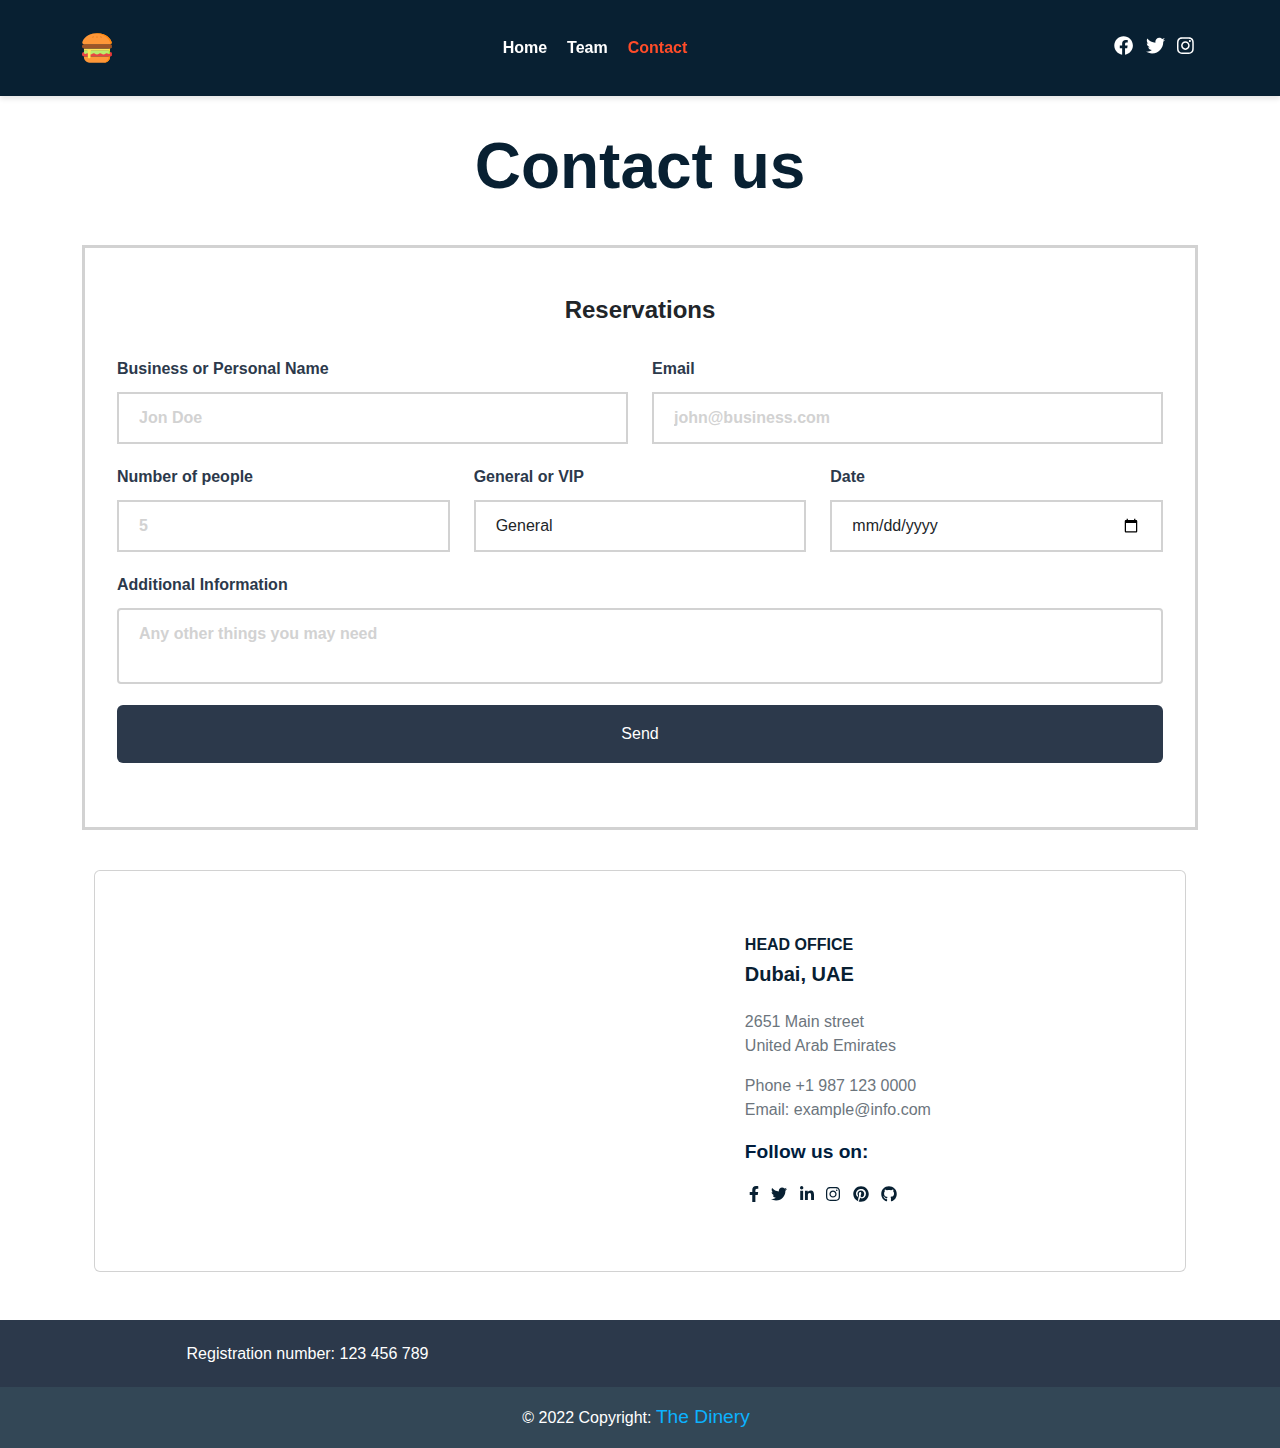
<file: connect.html>
<!DOCTYPE html>
<html lang="en">

<head>
  <meta charset="UTF-8" />
  <meta name="viewport" content="width=device-width, initial-scale=1.0" />
  <meta name="theme-color" content="#2c394b" />
  <link rel="shortcut icon" href="./images/logo.svg" type="image/x-icon" />
  <link rel="stylesheet" href="./scss/bootstrap.min.css" />
  <link rel="stylesheet" href="./scss/styles.css" />
  <title>Contact</title>
</head>
<style>



</style>

<body>
  <header>
    <nav class="navbar fixed-top py-0">
      <div class="container">
        <a href="index.html" class="logo">
          <img class="img-fluid" src="./images/logo.svg" alt="" srcset="">
        </a>
        <button type="" id="burger" class="burger">
          <div class="bar"></div>
          <div class="bar"></div>
        </button>

        <!-- Nav-links -->
        <ul class="nav-links mx-auto">
          <li><a href="index.html">Home</a></li>
          <li><a href="team.html">Team</a></li>
          <li><a class="current-page" aria-current="page" href="connect.html">Contact</a></li>
        </ul>

        <ul class="nav-socials">
          <a href="#"> <i class="fab fa-facebook"></i></a>
          <a href="#"> <i class="fab fa-twitter"></i></a>
          <a href="#"> <i class="fab fa-instagram"></i></a>
        </ul>
      </div>
    </nav>
  </header>



  <!-- CONNECT section -->
  <main id="connect" class="connect-section">

    <!-- CONNECT section  -->
    <div class="container-fluid container-sm">
      <div class="section-title">
        <h1 class="mt-5 section-title">Contact us</h1>

      </div>
      <div class="row connect-row">
        <div class="col">
          <form action="./php/contact.inc.php" method="POST" id="reservation-form">
            <div class="card mb-4">
              <div class="card-title">
                <h4 class="text-center mt-3 mb-4 font-weight-bold">Reservations</h4>
              </div>
              <div class="row">
                <div class="form-group col-lg-6 col-sm-6 mb-3">
                  <label for="name">Business or Personal Name</label>
                  <input id="name" class="form-control" type="text" name="name" placeholder="Jon Doe">
                </div>
                <div class="form-group col-lg-6 col-sm-6 mb-3">
                  <label for="email">Email</label>
                  <input id="email" class="form-control" type="email" name="email" placeholder="john@business.com">
                </div>
              </div>
              <div class="row">
                <div class="form-group col-lg-4 col-sm-6 mb-3">
                  <label for="number_of_people">Number of people</label>
                  <input id="number_of_people" class="form-control" type="number" name="number_of_people"
                    placeholder="5">
                </div>
                <div class="form-group col-lg-4 col-sm-6 mb-3">
                  <label for="general/vip">General or VIP</label>
                  <select class="form-control" name="general/vip" id="general/vip">
                    <option value="general">General</option>
                    <option value="vip">VIP</option>
                  </select>
                </div>
                <div class="form-group col-lg-4 col-sm-6 mb-3">
                  <label for="date">Date</label>
                  <input id="date" class="form-control" type="date" name="date">
                </div>
              </div>
              <div class="form-group mb-3">
                <label for="message">Additional Information</label>
                <textarea class="form-control" name="message" id="" cols="3" rows="2"
                  placeholder="Any other things you may need"></textarea>

              </div>
              <input type="submit" class="btn submit mb-5" value="Send">
            </div>
          </form>

        </div>

      </div>

      <!-- Info card with contact details -->
      <section class="container-fluid mt-3 mb-5">
        <section class="mb-4">
          <div class="card">
            <div class="row">
              <div class="col-md-6">
                <!-- Google maps -->
                <div class="map-container" id="map-within-card">
                  <iframe
                    src="https://www.google.com/maps/embed?pb=!1m18!1m12!1m3!1d1861033.3290950684!2d52.8346171519481!3d24.352388675836416!2m3!1f0!2f0!3f0!3m2!1i1024!2i768!4f13.1!3m3!1m2!1s0x3e5e48dfb1ab12bd%3A0x33d32f56c0080aa7!2sUnited%20Arab%20Emirates!5e0!3m2!1sen!2sza!4v1641534222440!5m2!1sen!2sza"
                    style="border:0;" allowfullscreen="" loading="lazy"></iframe>
                </div> <!-- /Google maps -->
              </div>
              <div class="col-10 col-md-4 mx-auto align-self-center py-4 contact-right">
                <h6 class="text-uppercase">Head Office</h6>
                <h5 class=" mb-4">Dubai, UAE</h5>
                <p class="text-muted font-weight-light">2651 Main street <br>United Arab Emirates</p>
                <p class="text-muted font-weight-light mb-0">Phone +1 987 123 0000 <br>Email:
                  example@info.com</p>
                <div class="follow-us-paragraph">
                  <p class="font-weight-bold">Follow us on:</p>
                </div>
                <div class="icons">
                  <a href="#" class="mx-1" role="button"> <i class="fab fa-facebook-f"></i></a>
                  <a href="#" class="mx-1" role="button"> <i class="fab fa-twitter"></i></a>
                  <a href="#" class="mx-1" role="button"> <i class="fab fa-linkedin-in"></i></a>
                  <a href="#" class="mx-1" role="button"> <i class="fab fa-instagram"></i></a>
                  <a href="#" class="mx-1" role="button"> <i class="fab fa-pinterest"></i></a>
                  <a href="#" class="mx-1" role="button"> <i class="fab fa-github"></i></a>
                </div>
              </div>
            </div>


          </div>
        </section>
      </section>


  </main>
  <!-- footer -->
  <footer class="footer">

    <div style="background-color:#2c394b;">
      <div class="container">

        <!-- Grid row-->
        <div class="row py-4 d-flex align-items-center">

          <!-- Grid column 1-->
          <div class="col-md-6 col-lg-5 text-center text-white text-md-left mb-4 mb-md-0">
            <h6 class="h6-responsive  mb-0">Registration number: 123 456 789</h6>
          </div>
          <!-- Grid column 1-->

        </div>
        <!-- Grid row-->

      </div>
      <!-- /container  -->
    </div>
    <!-- /color div  -->

    <!-- Copyright -->
    <div class="footer-copyright text-center font-weight-normal text-white py-3" style="background-color: #334756;">©
      <span id="year">2022</span> Copyright:
      <a href="https://example.com/"> The Dinery</a>
    </div>
    <!-- Copyright -->

    </>
    <!-- /footer -->
    <!-- /CONNECT section  -->

    <script src="./js/bootstrap.min.js"></script>
    <!-- Font awersome -->
    <script src="./js/all.js"></script>
    <script src="js/script.js"></script>
</body>


</html>
</file>
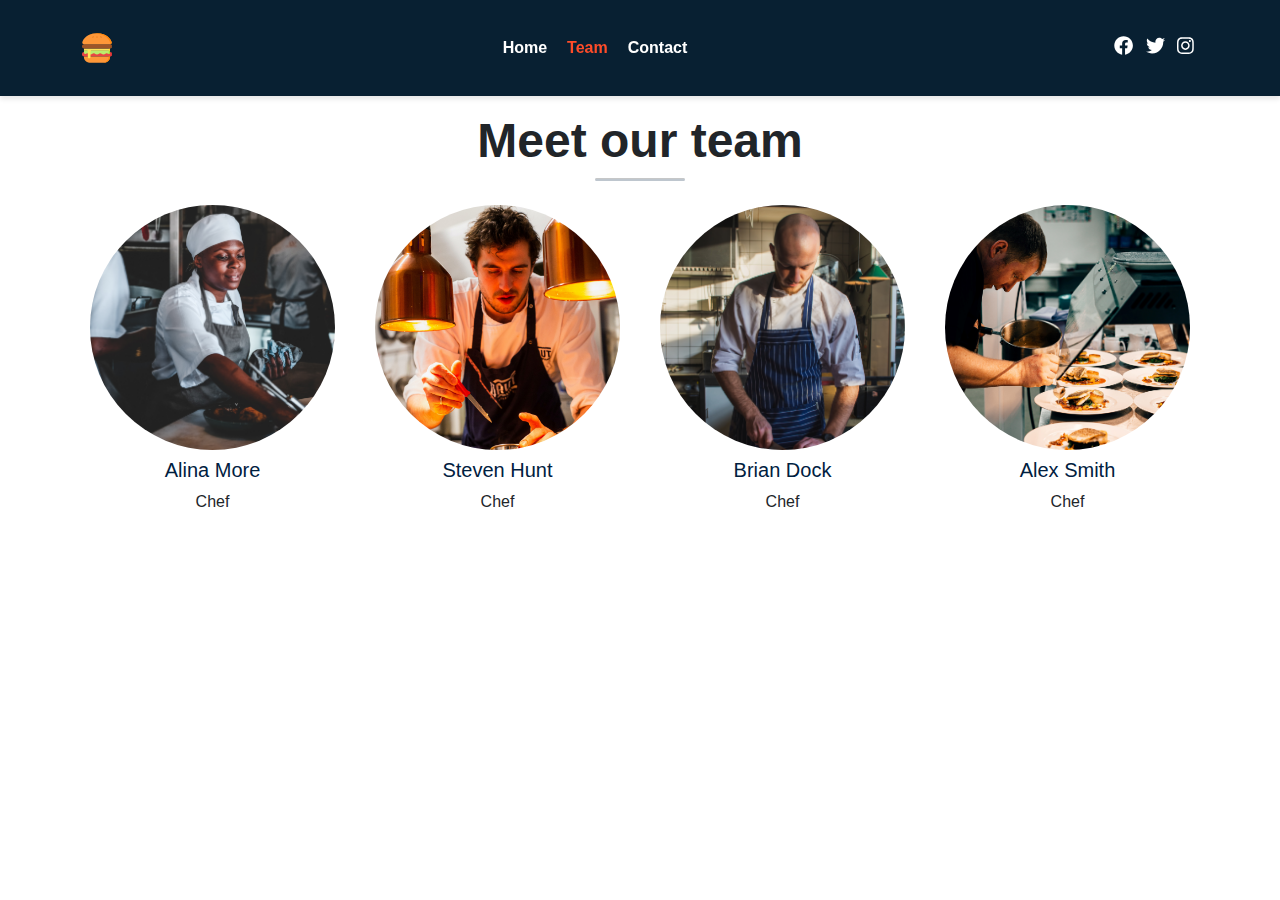
<file: team.html>
<!DOCTYPE html>
<html lang="en">
  <head>
    <meta charset="UTF-8" />
    <meta name="viewport" content="width=device-width, initial-scale=1.0" />
    <meta name="theme-color" content="#2c394b" />
    <link rel="shortcut icon" href="./images/logo.svg" type="image/x-icon" />
    <link rel="stylesheet" href="./scss/bootstrap.min.css" />
    <link rel="stylesheet" href="./scss/styles.css" />
    <title>Team</title>
  </head>
  <style></style>

  <body>
    <header>
      <nav class="navbar fixed-top py-0">
        <div class="container">
          <a href="index.html" class="logo">
            <img class="img-fluid" src="./images/logo.svg" alt="" srcset="" />
          </a>
          <button type="" id="burger" class="burger">
            <div class="bar"></div>
            <div class="bar"></div>
          </button>

          <!-- Nav-links -->
          <ul class="nav-links mx-auto">
            <li><a href="index.html">Home</a></li>
            <li>
              <a class="current-page" aria-current="page" href="team.html"
                >Team</a
              >
            </li>
            <li><a href="connect.php">Contact</a></li>
          </ul>

          <ul class="nav-socials">
            <a href="#"> <i class="fab fa-facebook"></i></a>
            <a href="#"> <i class="fab fa-twitter"></i></a>
            <a href="#"> <i class="fab fa-instagram"></i></a>
          </ul>
        </div>
      </nav>
    </header>

    <!-- TEAM section -->
    <section id="team" class="team-section">
      <div class="container">
        <div class="team-title text-center py-3">
          <h1 class="h1-responsive">Meet our team</h1>
          <hr class="hr-team m-auto" />
        </div>

        <div class="row team-row mb-5">
          <div class="col-6 col-md-4 col-xl-3 col-xxl-2">
            <div class="chef-card h-100">
              <div class="img-wrapper p-2">
                <img
                  class="img-fluid rounded-circle"
                  src="images/chef1.jpg"
                  alt=""
                />
              </div>
              <div class="chef-name">
                <h5 class="text-center">Alina More</h5>
              </div>
              <div class="chef-position">
                <p class="text-center">Chef</p>
              </div>
            </div>
          </div>
          <div class="col-6 col-md-4 col-xl-3 col-xxl-2">
            <div class="chef-card h-100">
              <div class="img-wrapper p-2">
                <img
                  class="img-fluid rounded-circle"
                  src="images/chef3.jpg"
                  alt=""
                />
              </div>
              <div class="chef-name">
                <h5 class="text-center">Steven Hunt</h5>
              </div>
              <div class="chef-position">
                <p class="text-center">Chef</p>
              </div>
            </div>
          </div>
          <div class="col-6 col-md-4 col-xl-3 col-xxl-2">
            <div class="chef-card h-100">
              <div class="img-wrapper p-2">
                <img
                  class="img-fluid rounded-circle"
                  src="images/chef4.jpg"
                  alt=""
                />
              </div>
              <div class="chef-name">
                <h5 class="text-center">Brian Dock</h5>
              </div>
              <div class="chef-position">
                <p class="text-center">Chef</p>
              </div>
            </div>
          </div>
          <div class="col-6 col-md-4 col-xl-3 col-xxl-2">
            <div class="chef-card h-100">
              <div class="img-wrapper p-2">
                <img
                  class="img-fluid rounded-circle"
                  src="images/chef5.jpg"
                  alt=""
                />
              </div>
              <div class="chef-name">
                <h5 class="text-center">Alex Smith</h5>
              </div>
              <div class="chef-position">
                <p class="text-center">Chef</p>
              </div>
            </div>
          </div>
        </div>
        <!-- /row 1  -->
      </div>
      <!-- /container -->
    </section>

    <script src="./js/bootstrap.min.js"></script>
    <!-- Fonts awesome -->
    <script src="js/all.js"></script>
    <script src="js/script.js"></script>
  </body>
</html>
</file>
<file: scss/styles.css>
* {
  box-sizing: border-box;
}

:root {
  --c1: rgb(8, 32, 50);
  --c2: #2c394b;
  --c3: #334756;
  --c3: #d2d2d2;
  --c4: #ff4c29;
}

body {
  padding: 0;
  margin: 0;
  height: 100vh;
  font-family: "Be Vietnam Pro", sans-serif;
}

h1,
h2,
h3,
h4,
h5,
h6 {
  font-weight: 700;
}

p {
  font-weight: lighter;
}

.section-title {
  margin: 5rem auto 0.5rem;
  display: flex;
  justify-content: center;
  align-items: center;
  font-weight: 800;
  font-size: 4rem;
  color: var(--c1);
}

@media (max-width: 800px) {
  .section-title {
    margin: 5rem auto 0.5rem;
    font-size: 2rem;
  }
}
/* Navbar */
.navbar {
  background-color: var(--c1);
  box-shadow: 0 3px 5px rgba(0, 0, 0, 0.1);
  display: flex;
  align-items: center;
  justify-content: space-between;
  flex-wrap: wrap;
  padding: 2rem;
  height: 6rem;
}

.navbar .logo {
  width: 30px;
}

.burger {
  border: 0;
  cursor: pointer;
  display: none;
  font-size: 22px;
  position: relative;
  padding: 0;
  outline: none;
  height: 30px;
  width: 30px;
}

.burger:active {
  color: var(--c3);
  outline: none;
}

.burger .bar {
  background-color: var(--c1);
  position: absolute;
  left: 50%;
  transform: translate(-50%, -50%) rotate(0deg);
  height: 3px;
  width: 20px;
  transition: transform 0.2s ease;
}

.burger .bar:first-of-type {
  top: 40%;
}

.burger .bar:last-of-type {
  top: 60%;
}

.nav-links {
  display: flex;
  margin: 0;
  padding: 0;
  list-style-type: none;
}

.nav-links li {
  margin: 0 10px;
  font-weight: 600;
  font-size: 1rem;
}

.nav-links li a {
  color: white;
  position: relative;
  text-decoration: none;
}

.nav-links li a::after {
  content: "";
  background-color: var(--c4);
  position: absolute;
  bottom: -20px;
  left: 0;
  opacity: 0;
  height: 3px;
  width: 100%;
  transition: transform 0.2s ease;
}

.nav-links li a:hover::after {
  opacity: 1;
  transform: translateY(-15px);
}

.nav-links li .current-page {
  color: var(--c4);
}

.nav-socials {
  margin-top: 15px;
}

.nav-socials a {
  margin: 0 4px;
  font-size: 1.2rem;
  color: white;
}

.nav-socials a:hover,
.nav-socials a:active,
.nav-socials a:focus {
  color: var(--c4);
}

@media (max-width: 800px) {
  .burger {
    display: block;
  }
  .burger.show-x .bar:first-of-type {
    transform: translate(-50%, 50%) rotate(225deg);
  }
  .burger.show-x .bar:last-of-type {
    transform: translate(-50%, -150%) rotate(-225deg);
  }
  .nav-links {
    background-color: white;
    box-shadow: 0 3px 5px rgba(0, 0, 0, 0.1);
    flex-direction: column;
    text-align: center;
    position: fixed;
    top: 80px;
    left: 10%;
    transform: translateX(120%);
    width: 80%;
    transition: transform 0.3s ease-in;
    z-index: 100;
  }
  .nav-links li a {
    color: var(--c1);
  }
  .nav-links.show {
    transform: translateX(0);
  }
  .nav-links li {
    margin: 15px;
  }
  .nav-socials {
    display: none;
  }
}
/* HOME section */
.home-section {
  display: flex;
  justify-content: center;
  align-items: center;
  background-image: url("../images/gallery3.jpg");
  background-position: top center;
  background-repeat: no-repeat;
  background-size: cover;
  height: 100vh;
  max-height: 100vh;
  max-width: 100%;
  -o-object-fit: cover;
     object-fit: cover;
}
.home-section .home-title h1 {
  color: white;
  text-align: center;
  font-size: 3rem;
  font-weight: 700;
  text-shadow: 0px 4px 3px rgba(0, 0, 0, 0.4), 0px 8px 13px rgba(0, 0, 0, 0.1), 0px 18px 23px rgba(0, 0, 0, 0.1);
}
.home-section .main-button .btn {
  padding: 16px 32px;
  box-sizing: border-box;
  font-weight: 500;
  color: white;
  background-color: var(--c1);
  border: 0;
}
.home-section .main-button .btn:active,
.home-section .main-button .btn:hover,
.home-section .main-button .btn:focus {
  background-color: var(--c4);
  color: white;
}

/* DISHES section */
.main-dishes-hr {
  width: 90px;
  text-align: center;
  height: 3px;
  background-color: #00203f;
  border-radius: 4rem;
}

.dishes-title h1 {
  margin-top: 5rem;
  padding-top: 4rem;
}

.dishes-row {
  margin-top: 2rem;
}

/* /DISHES section */
/* GALLERY section */
.gallery-hr {
  width: 90px;
  text-align: center;
  height: 3px;
  background-color: #00203f;
  border-radius: 4rem;
}

/* TEAM section */
.team-section .team-title h1 {
  font-size: 3rem;
  margin-top: 2rem;
  padding-top: 4rem;
}
.team-section .team-title .hr-team {
  width: 90px;
  text-align: center;
  height: 3px;
  background-color: #00203f;
  border-radius: 4rem;
}
.team-section .chef-card h5 {
  color: #00203f;
  font-weight: 500;
}

/* /TEAM section  */
/* CONNECT section */
.connect-row form {
  margin-top: 1.5rem;
  /* Chrome, Safari, Edge, Opera */
  /* Firefox */
}
.connect-row form .card {
  padding: 2rem 2rem 1rem;
  border-radius: 0;
  border: 3px solid var(--c3);
}
.connect-row form label {
  color: var(--c2);
  font-weight: 600;
  margin-bottom: 0.4rem;
}
.connect-row form input[type=text],
.connect-row form input[type=number],
.connect-row form input[type=email],
.connect-row form input[type=date],
.connect-row form select,
.connect-row form textarea {
  box-sizing: border-box;
  padding: 12px 20px;
  border: 2px solid var(--c3);
  border-radius: 0;
  margin: 0.3rem auto;
}
.connect-row form ::-moz-placeholder {
  color: var(--c3);
  font-weight: 600;
  margin-bottom: 0.4rem;
}
.connect-row form :-ms-input-placeholder {
  color: var(--c3);
  font-weight: 600;
  margin-bottom: 0.4rem;
}
.connect-row form ::placeholder {
  color: var(--c3);
  font-weight: 600;
  margin-bottom: 0.4rem;
}
.connect-row form input::-webkit-outer-spin-button,
.connect-row form input::-webkit-inner-spin-button {
  -webkit-appearance: none;
  margin: 0;
}
.connect-row form input[type=number] {
  -moz-appearance: textfield;
}
.connect-row form .error {
  color: red;
  font-weight: 600;
}
.connect-row form textarea:hover,
.connect-row form input:hover,
.connect-row form textarea:active,
.connect-row form input:active,
.connect-row form textarea:focus,
.connect-row form input:focus,
.connect-row form select:focus {
  outline: 0px !important;
  -webkit-appearance: none;
  box-shadow: none !important;
  border: 2px solid var(--c1);
  transition: 0.2s ease-in-out;
}
.connect-row form textarea {
  width: 100%;
  /* height: 150px; */
  /* padding: 12px 20px; */
  box-sizing: border-box;
  border-radius: 4px;
  resize: none;
}
.connect-row form .submit {
  background-color: var(--c2);
  padding: 16px 30px;
  color: white;
  box-sizing: border-box;
}
.connect-row form .submit:focus,
.connect-row form .submit:active,
.connect-row form .submit:hover {
  background-color: var(--c4);
  color: white;
}

.map-container {
  overflow: hidden;
  position: relative;
  height: 0;
}
.map-container iframe {
  left: 0;
  top: 0;
  height: 100%;
  width: 100%;
  position: absolute;
}

.map-container {
  height: 400px;
}

.contact-right h6,
.contact-right h5 {
  color: var(--c1);
  font-weight: bold;
}
.contact-right p {
  color: var(--c2);
  font-weight: normal;
}

.follow-us-paragraph {
  margin: 1rem auto;
}
.follow-us-paragraph p {
  color: #001d3d;
  font-weight: bold;
  font-size: 1.2rem;
}

.icons a {
  color: var(--c1);
}
.icons a:hover,
.icons a:active,
.icons a:focus {
  color: var(--c2);
}

/* /CONNECT section */
/* SMALL SCREENS */
@media (max-width: 800px) {
  /* HOME section */
  .home-section .home-title h1 {
    font-size: 1.6rem;
  }
  /* /HOME section  */
}
.footer h6 {
  font-weight: 500;
}
.footer a {
  text-decoration: none;
  margin-right: 0.5rem;
  font-size: larger;
  cursor: pointer;
}
.footer .footer-copyright {
  text-decoration: none;
}
.footer .footer-copyright a {
  color: #0bb2ff;
}
.footer .footer-copyright a:hover {
  color: var(--c3);
}/*# sourceMappingURL=styles.css.map */
</file>
